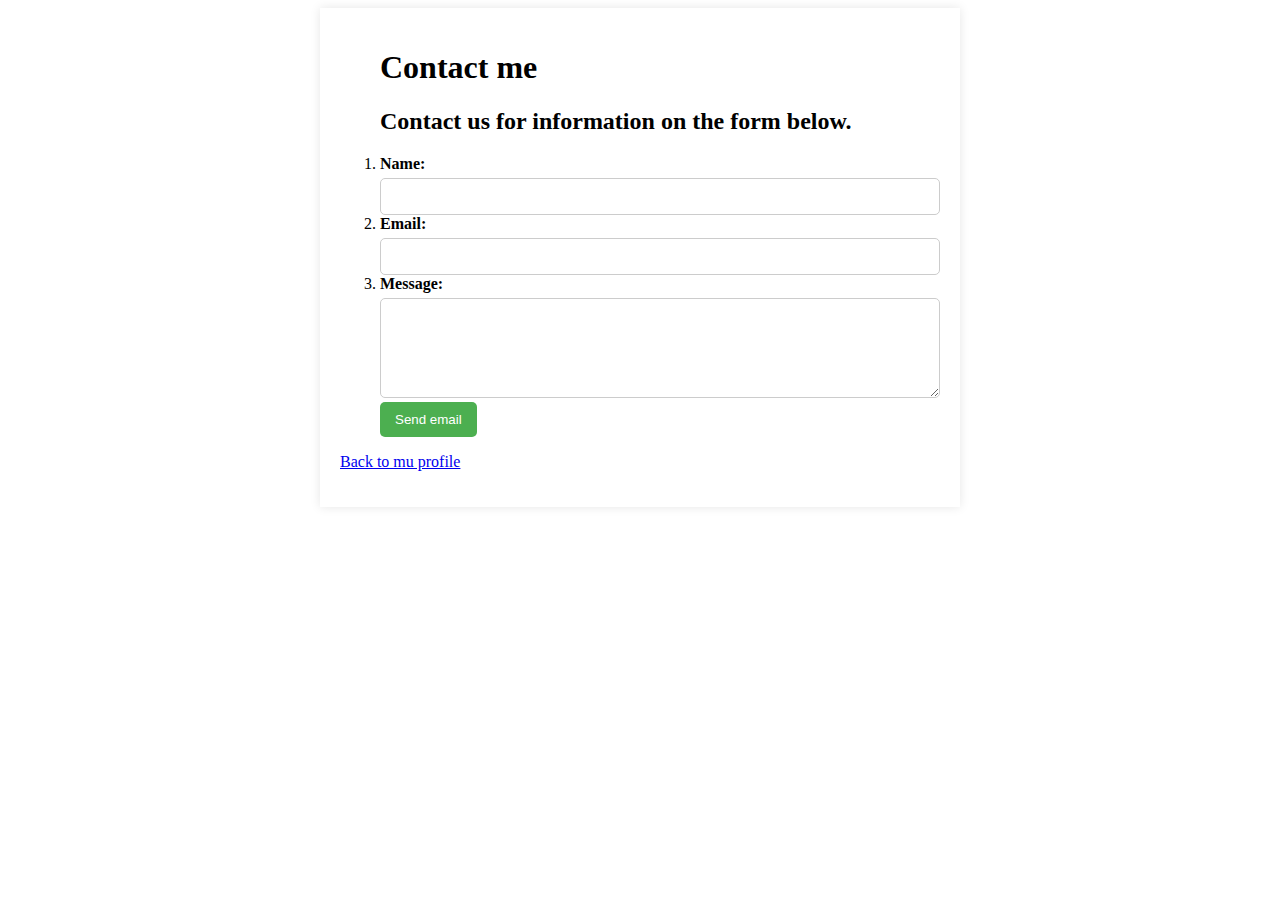
<file: Registers/login.html>
<!DOCTYPE html>
<html lang="en">

<head>
    <meta charset="UTF-8">
    <meta name="viewport" content="width=device-width, initial-scale=1.0">
    <title>Contact Us</title>
    <link rel="stylesheet" href="style_login.css">
    <!-- ใช้ CSS เดียวกับ index.html -->
</head>

<body>

    <form action="/submit" method="POST">
        <ol class="contact-form">
            <h1>Contact me</h1>
            <h2>Contact us for information on the form below.</h2>
            <!-- ใช้ ol แทน ul -->
            <li>
                <label for="name">Name:</label>
                <input type="text" id="name" name="name" required>
            </li>
            <li>
                <label for="email">Email:</label>
                <input type="email" id="email" name="email" required>
            </li>
            <li>
                <label for="message">Message:</label>
                <textarea id="message" name="message" required></textarea>
            </li>

            <button type="submit">Send email</button>

        </ol>
        <p><a href="index.html">Back to mu profile</a></p>
    </form>



</body>

</html>
</file>
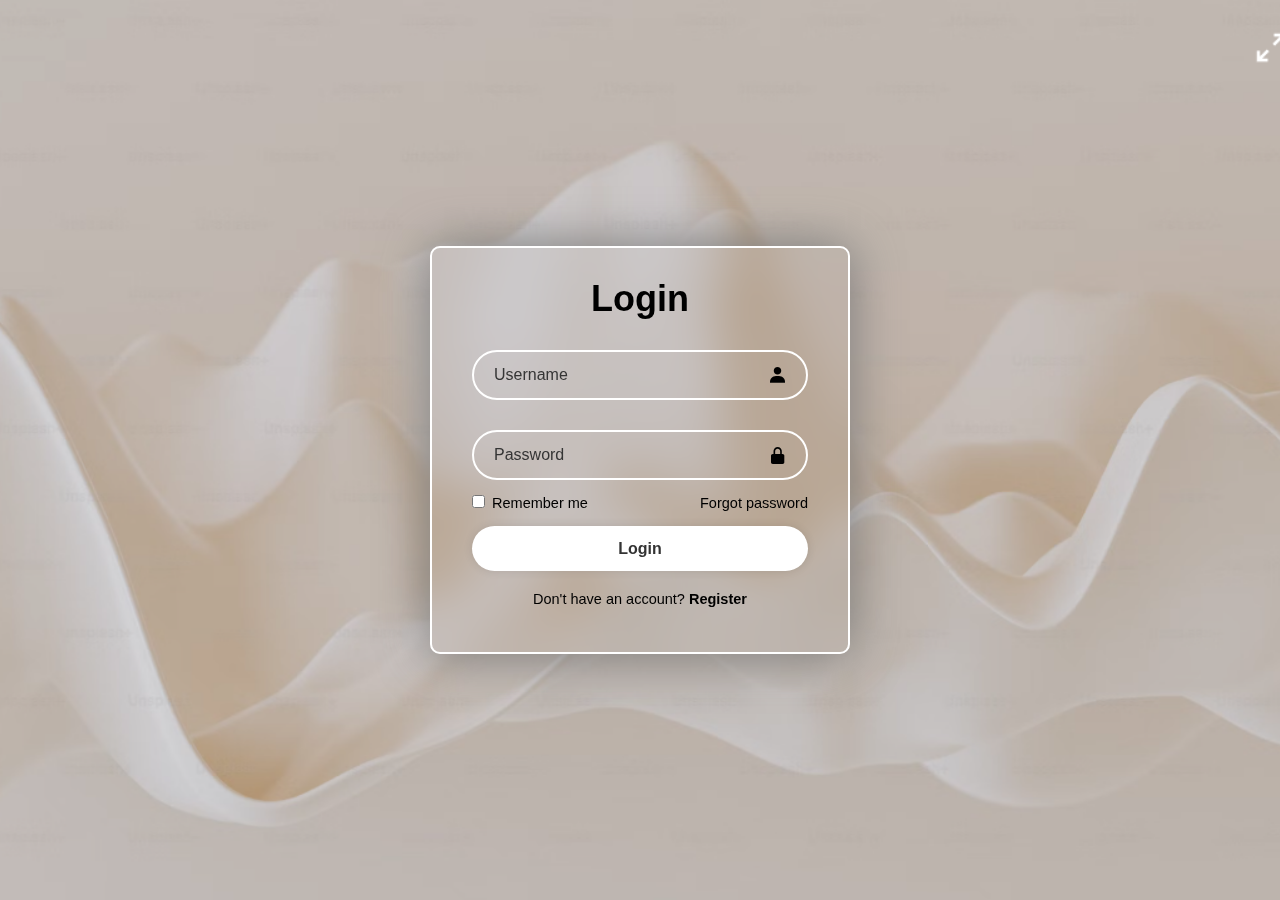
<file: Registers/register.html>
<!DOCTYPE html>
<html lang="en">
<head>
    <meta charset="UTF-8">
    <meta name="viewport" content="width=device-width, initial-scale=1.0">
    <title>Login</title>
    <link href='https://unpkg.com/boxicons@2.1.4/css/boxicons.min.css' rel='stylesheet'>
    <link rel="stylesheet" href="style_register.css">
</head>
<body>
    <div class="wrapper">
        <form action="">
            <h1>Login</h1>
            <div class="input-box">
                <input type="text" placeholder="Username" required>
                <i class='bx bxs-user'></i>
            </div>
            <div class="input-box">
                <input type="password" placeholder="Password" required>
                <i class='bx bxs-lock-alt'></i>
            </div>
            

            <div class="remember-forgot">
                <label><input type="checkbox"> Remember me</label>
                <a href="#">Forgot password</a>
            </div>

            <button type="submit" class="btn">Login</button>

            <div class="register-link">
                <p>Don't have an account? <a href="#">Register</a></p>
            </div>
        </form>
    </div>
</body>
</html>
</file>
<file: Registers/style_login.css>
.contact-form {
    background-color: white;
}

form {
    max-width: 600px;
    margin: 0 auto;
    background-color: white;
    padding: 20px;
    box-shadow: 0 0 10px rgba(0, 0, 0, 0.1);
}

label {
    display: block;
    font-weight: bold;
    margin-bottom: 5px;
}

input[type="text"],
input[type="email"],
textarea {
    width: 100%;
    padding: 10px;
    border: 1px solid #ccc;
    border-radius: 5px;
    box-sizing: border-box;
}

textarea {
    height: 100px;
}

button {
    background-color: #4CAF50;
    color: white;
    padding: 10px 15px;
    border: none;
    border-radius: 5px;
    cursor: pointer;
}

button:hover {
    background-color: #45a049;
}
</file>
<file: Registers/style_register.css>
* {
    margin: 0;
    padding: 0;
    box-sizing: border-box;
    font-family: 'Arial', sans-serif;
}

body {
    display: flex;
    justify-content: center;
    align-items: center;
    min-height: 100vh;
    background: url('bg.png') no-repeat;
    background-size: cover;
    background-position: center;
}

.wrapper {
    width: 420px;
    background-color: transparent;
    border: 2px solid white;
    backdrop-filter: blur(20px);
    box-shadow: 0 0 50px #7a7a7a;
    color: black;
    border-radius: 10px;
    padding: 30px 40px;
}

.wrapper h1 {
    font-size: 36px;
    text-align: center;
}

.wrapper .input-box {
    position: relative;
    width: 100%;
    height: 50px;
    margin: 30px 0;
}

.input-box input {
    width: 100%;
    height: 100%;
    background-color: transparent;
    border: none;
    outline: none;
    border: 2px solid white;
    border-radius: 40px;
    font-size: 16px;
    color: black;
    padding: 20px 45px 20px 20px;
}

.input-box input::placeholder {
    color: rgb(53, 53, 53);
}

.input-box i {
    position: absolute;
    right: 20px;
    top: 50%;
    transform: translateY(-50%);
    font-size: 20px;
}

.wrapper .remember-forgot {
    display: flex;
    justify-content: space-between;
    font-size: 14.5px;
    margin: -15px 0 15px;
}

.remember-forgot label input {
    accent-color: #fff;
    margin-right: 3px;
}

.remember-forgot a {
    color: black;
    text-decoration: none;
}

.remember-forgot a:hover {
    text-decoration: underline;
}

.wrapper .btn {
    width: 100%;
    height: 45px;
    background-color: #fff;
    border: none;
    outline: none;
    border-radius: 40px;
    box-shadow: 0 0 10px rgba(0, 0, 0, .1);
    cursor: pointer;
    font-size: 16px;
    color: #333;
    font-weight: 600;
}

.wrapper .register-link {
    font-size: 14.5px;
    text-align: center;
    margin: 20px 0 15px;
}

.register-link p a {
    color: black;
    text-decoration: none;
    font-weight: 600;
}

.register-link p a:hover {
    text-decoration: underline;
}
</file>
